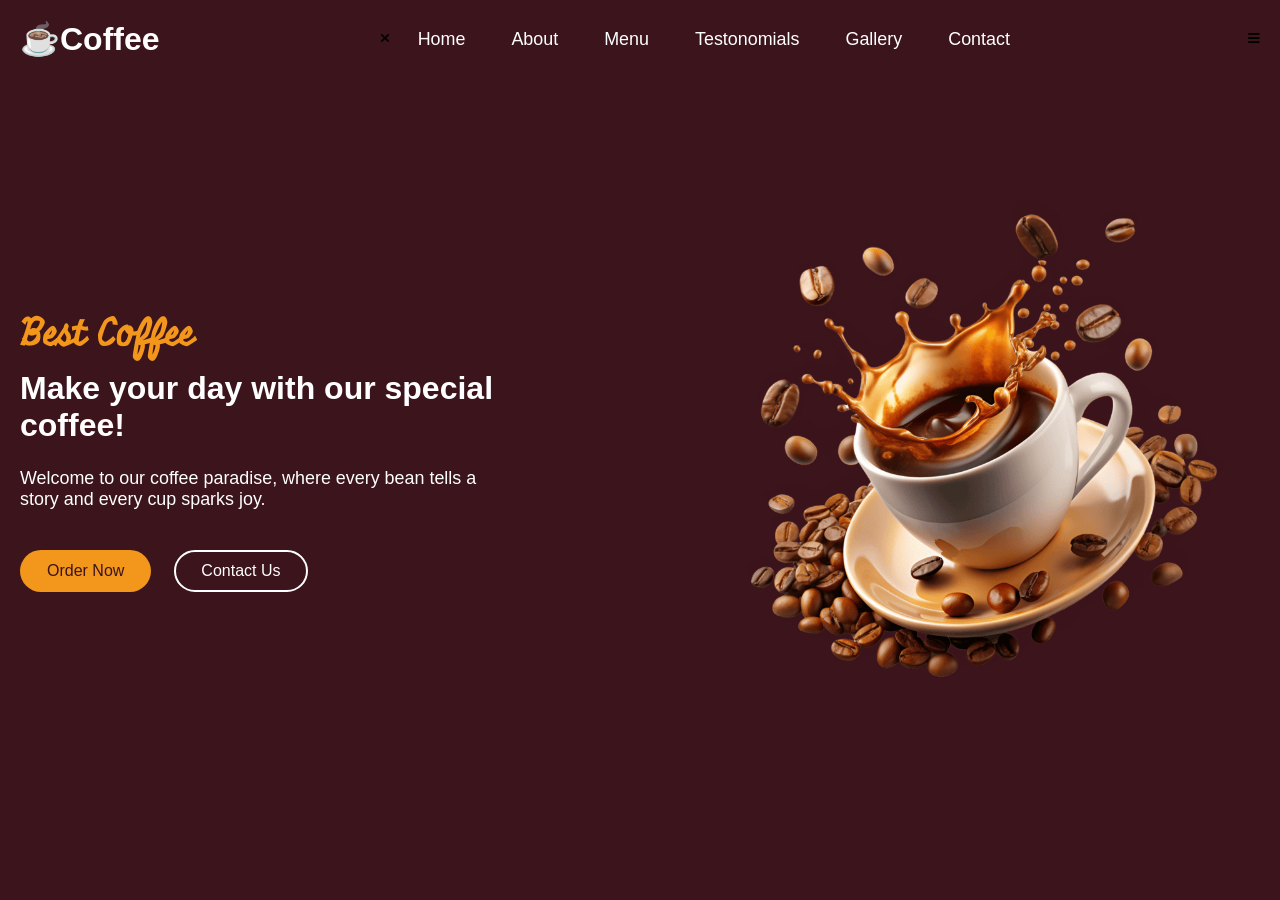
<file: coffee webpage/index.html>
<!DOCTYPE html>
<html lang="en">
<head>
    <meta charset="UTF-8">
    <meta name="viewport" content="width=device-width, initial-scale=1.0">
    <title>Coffee Website</title>
    <!-- linking font awesome items for icons  ready-made css/icon library -->
    <link rel="stylesheet" href="https://cdnjs.cloudflare.com/ajax/libs/font-awesome/6.6.0/css/all.min.css">
    <link rel="stylesheet" href="styles.css">
</head>
<body>
    <!-- Header/Navbar -->
    <header>
        <nav class="navbar section-content">
            <a href="#" class="nav-logo">
                <h2 class="logo-text">☕Coffee</h2>
            </a>
            <ul class="nav-menu">
                <button id="menu-close-button" class="fas fa-times"></button>
                <li class="nav-item">
                    <a href="#" class="nav-link">Home</a>
                </li>
                <li class="nav-item">
                    <a href="#" class="nav-link">About</a>
                </li>
                <li class="nav-item">
                    <a href="#" class="nav-link">Menu</a>
                </li>
                <li class="nav-item">
                    <a href="#" class="nav-link">Testonomials</a>
                </li>
                <li class="nav-item">
                    <a href="#" class="nav-link">Gallery</a>
                </li>
                <li class="nav-item">
                    <a href="#" class="nav-link">Contact</a>
                </li>
            </ul>

               <button id="menu-open-button" class="fas fa-bars"></button>

        </nav>
    </header>
    <main>
        <!-- hero section -->
        <section class="hero-section">
            <div class="section-content">
                <div class="hero-details">
                    <h2 class="title">Best Coffee</h2>
                    <h3 class="subtitle">Make your day with our special coffee!</h3>
                    <p class="discription">Welcome to our coffee paradise, where every bean tells a story and every cup sparks joy.</p>
                    <div class="buttons">
                        <a href="#" class="button order-now">Order Now</a>
                        <a href="#" class="button contact-us">Contact Us</a>
                    </div>
                </div>
                <div class="hero-image-wrapper">
                    <img src="images/cold-beverages.png" alt="Hero" class="hero-image">
                </div>
            </div>
        </section>
    </main>
</body>
</html>
</file>
<file: coffee webpage/styles.css>
/*Importing the google font*/
@import url('https://fonts.googleapis.com/css2?family=Miniver&family=Orbitron:wght@400..900&family=Playfair+Display:ital,wght@0,400..900;1,400..900&family=Roboto:wdth,wght@75..100,100..900&display=swap');
* {
    margin: 0;
    padding: 0;
    box-sizing: border-box;
    font-family:"Poppins" , sans-serif;
}
:root{
    --white-color:#fff;
    --dark-color:#252525;
    --primary-color:#3b141c;
    --secondary-color: #f3961c;
    --light-pink-color:#faf4f5;
    --medium-grey-color: #ccc;

    --font-size-s: 0.9rem;
    --font-size-n:1rem;
    --font-size-m:1.12rem;
    --font-size-l: 1.5rem;
    --font-size-xl: 2rem;
    --font-size-xxl:2.3rem;

    --font-weight-normal: 400;
    --font-weight-medium: 500;
    --font-weight-semibold: 600;
    --font-weight-bold: 700;

    --border-radius-s: 8px;
    --border-radius-m: 30px;
    --border-radius-circle: 50%;

    --site-max-width: 1300px;
}
ul{
    list-style: none;
}
a{
    text-decoration: none;
}
button{
    cursor: pointer;
    border: none;
    background: none;
}

img{
    width: 100%;
}
.section-content{
    margin: 0 auto;
    padding: 0 20px;
    max-width: var(--site-max-width); 
}

header{
    position: fixed;
    width: 100%;
    z-index: 5;
    background: var(--primary-color);
    

}

header .navbar{
    display: flex;
    padding: 20px;
    align-items: center;
    justify-content: space-between;

}
.navbar .nav-logo .logo-text{
    color: var(--white-color);
    font-size: var(--font-size-xl);
    font-weight: var(--font-weight-semibold);
}

.navbar .nav-menu {
    display: flex;
    gap:10px
}

.navbar .nav-menu .nav-link{
    padding: 10px 18px;
    color: var(--white-color);
    font-size: var(--font-size-m);
    border-radius: var(--border-radius-m);
    transition: 0.3s ease;
    color: var(--white-color);

}
.navbar .nav-menu .nav-link:hover{
    color: var(--primmary-color);
    background: var(--secondary-color);
}

.hero-section{
    min-height: 100vh;
    background: var(--primary-color);
}
.hero-section .section-content {
    display: flex;
    align-items: center;
    min-height: 100vh;
    color: var(--white-color);
    justify-content: space-between;
}
.hero-section .hero-details .title{
    font-size: var(--font-size-xxl);
    color: var(--secondary-color);
    font-family: "Miniver",sans-serif;
    
}
.hero-section .hero-details .subtitle{
    margin-top: 8px;
    max-width: 70%;
   font-size: var(--font-size-xl); 
   font-weight: var(--font-weight-semibold);
}
.hero-section .hero-details .discription{
    
    max-width: 70%;
    margin: 24px 0 40px;
    font-size: var(--font-size-m);
    

}

.hero-section .hero-details .buttons{
    display: flex;
    gap: 23px;
}
.hero-section .hero-details .button{

    padding: 10px 25px ;
    border: 2px solid transparent;
    color: var(--primary-color);
    border-radius: var(--border-radius-m);
    background: var(--secondary-color);
    font-weight: var(--font-weight-medium);
    transition: 0.3s ease;
}
.hero-section .hero-details .button:hover ,
.hero-section .hero-details .contact-us{
    color: var(--white-color);
    border-color: var(--white-color);
    background: transparent;
}
.hero-section .hero-details .contact-us:hover{
    color: var(--primary-color);
    border-color: var(--secondary-color);
    background: var(--secondary-color) ;
}
.hero-section .hero-image-wrapper{
    max-width: 500px;
    margin-right: 30px;
}
 /*Resposive designing for other devices*/
@media screen and (max-width: 900px) {
    :root {
    --font-size-m:1rem;
    --font-size-l: 1.3rem;
    --font-size-xl: 1.5rem;
    --font-size-xxl:1.8rem;
    }
    .navbar .nav-menu {
      display: block;
      position: fixed;
      left: 0;
      top: 0;
      width: 300px;
      height: 100%;
      display: flex;
      flex-direction: column;
      align-items: center;
      padding-top: 100px;
      background: var(--white-color);  
    }
    .navbar .nav-menu .nav-link{
        color: var(--dark-color);
        display: block;
        margin-top: 17px;
        font-size: var(--font-size-l);
    }
}
</file>
